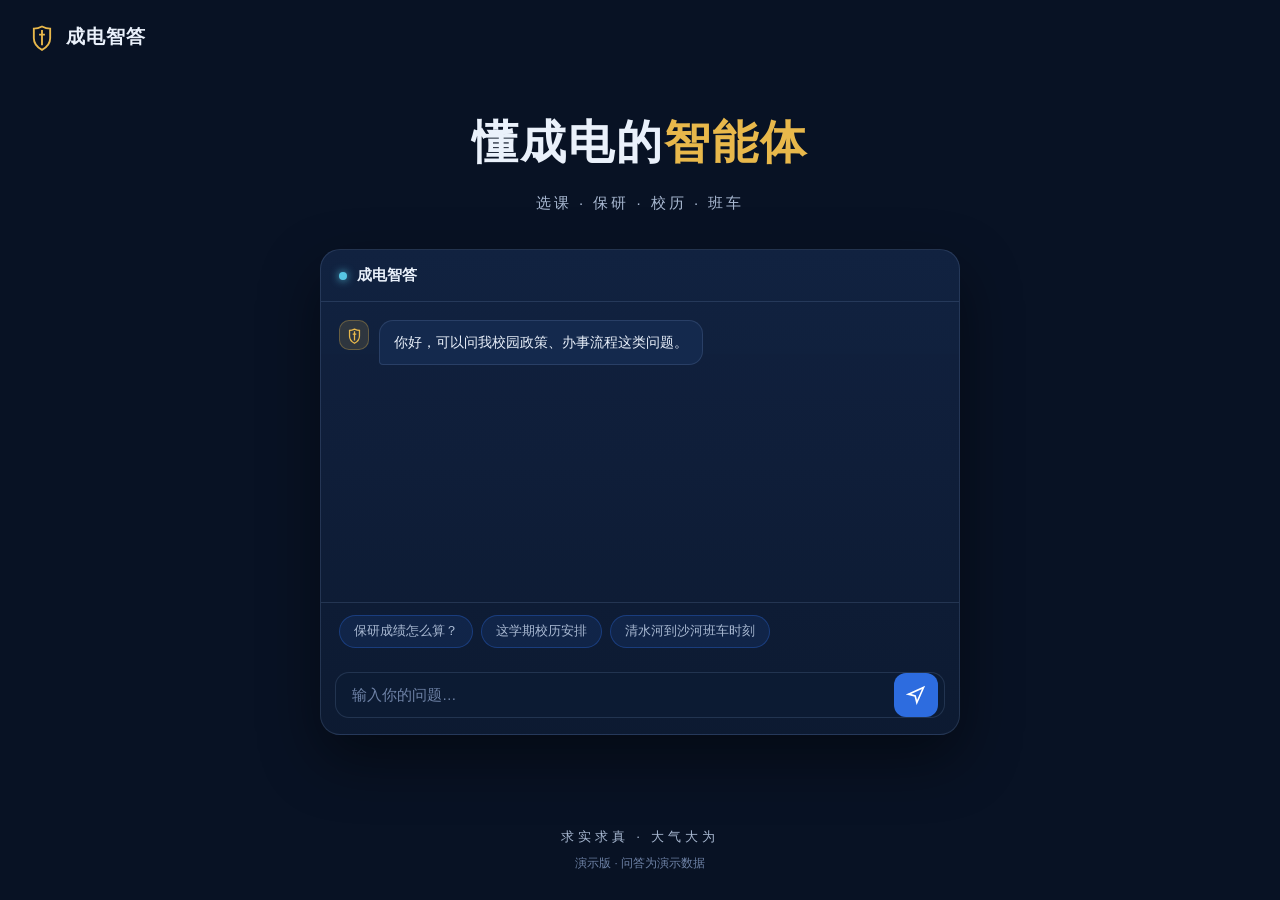
<file: docs/index.html>
<!DOCTYPE html>
<html lang="zh-CN">
<head>
<meta charset="UTF-8">
<meta name="viewport" content="width=device-width, initial-scale=1.0">
<title>成电智答 · 电子科技大学校园智能体</title>
<link rel="stylesheet" href="https://miaoda.feishu.cn/fonts/css2?family=Noto+Serif+SC:wght@600;700;900&family=Noto+Sans+SC:wght@300;400;500;700&display=swap">
<style>
:root{
  --bg:#081224;
  --bg-soft:#0C1B33;
  --card:#10213F;
  --card-2:#14294D;
  --line:rgba(150,180,228,0.16);
  --primary:#2D6CDF;
  --primary-deep:#1B4FA8;
  --accent:#E8B84B;
  --cyan:#57C7E4;
  --text:#EAF1FB;
  --text-2:#A9B9D2;
  --text-3:#6E82A6;
  --serif:'Noto Serif SC','Songti SC','STSong',serif;
  --sans:'Noto Sans SC','PingFang SC','Microsoft YaHei',sans-serif;
}
*{margin:0;padding:0;box-sizing:border-box}
html{scroll-behavior:smooth}
body{background:var(--bg);color:var(--text);font-family:var(--sans);line-height:1.6;-webkit-font-smoothing:antialiased}
button{font-family:inherit;cursor:pointer}
svg{display:block}

/* ===== 页 ===== */
.page{position:relative;min-height:100vh;display:flex;flex-direction:column}
.bg{position:absolute;inset:0;background-image:url('https://aka.doubaocdn.com/s/AueEtGcVEj');background-size:cover;background-position:center 32%;opacity:.6}
.veil{position:absolute;inset:0;background:linear-gradient(180deg,rgba(8,18,36,0.74) 0%,rgba(8,18,36,0.4) 50%,var(--bg) 100%)}
.content{position:relative;flex:1;display:flex;flex-direction:column}

/* ===== 顶栏 ===== */
.bar{display:flex;align-items:center;justify-content:space-between;padding:22px 28px}
.brand{display:flex;align-items:center;gap:10px;font-family:var(--serif);font-weight:700;font-size:19px;letter-spacing:1px}
.brand .logo{width:28px;height:28px;color:var(--accent)}

/* ===== 主体 ===== */
.main{flex:1;display:flex;flex-direction:column;align-items:center;justify-content:center;padding:0 24px 40px;text-align:center}
.main h1{font-family:var(--serif);font-weight:900;font-size:clamp(30px,4.6vw,46px);letter-spacing:2px}
.main h1 em{font-style:normal;color:var(--accent)}
.main .sub{margin-top:12px;color:var(--text-2);font-size:15px;letter-spacing:3px}

/* ===== 聊天卡 ===== */
.chat-card{width:100%;max-width:640px;margin-top:34px;text-align:left;background:linear-gradient(180deg,rgba(18,35,66,0.94),rgba(13,27,50,0.97));border:1px solid var(--line);border-radius:20px;overflow:hidden;box-shadow:0 24px 60px rgba(0,0,0,0.45)}
.chat-head{display:flex;align-items:center;gap:10px;padding:14px 18px;border-bottom:1px solid var(--line)}
.chat-head .dot{width:8px;height:8px;border-radius:50%;background:var(--cyan);box-shadow:0 0 8px var(--cyan);animation:pulse 2.4s infinite}
@keyframes pulse{0%,100%{opacity:1}50%{opacity:.35}}
.chat-head .t{font-size:14.5px;font-weight:600}
.msg-area{height:300px;overflow-y:auto;padding:18px 18px 6px;display:flex;flex-direction:column;gap:14px;scrollbar-width:thin;scrollbar-color:rgba(150,180,228,0.25) transparent}
.msg{display:flex;gap:10px;max-width:92%}
.msg.user{align-self:flex-end;flex-direction:row-reverse}
.msg-avatar{flex:0 0 30px;width:30px;height:30px;border-radius:10px;display:flex;align-items:center;justify-content:center}
.msg.user .msg-avatar{background:var(--primary);color:#fff}
.msg.bot .msg-avatar{background:rgba(232,184,75,0.14);color:var(--accent);border:1px solid rgba(232,184,75,0.3)}
.msg-avatar svg{width:17px;height:17px}
.bubble{padding:10px 14px;border-radius:14px;font-size:14px;animation:msgIn .35s ease-out}
@keyframes msgIn{from{opacity:0;transform:translateY(10px)}to{opacity:1;transform:none}}
.msg.user .bubble{background:var(--primary-deep);border-bottom-right-radius:4px}
.msg.bot .bubble{background:var(--card-2);border:1px solid var(--line);border-bottom-left-radius:4px}
.src-line{display:flex;align-items:center;gap:6px;margin-top:8px;font-size:11.5px;color:var(--text-3)}
.src-line svg{width:12px;height:12px;color:var(--cyan)}
.typing{display:inline-flex;gap:5px;padding:6px 2px}
.typing i{width:7px;height:7px;border-radius:50%;background:var(--text-3);animation:blink 1.2s infinite}
.typing i:nth-child(2){animation-delay:.2s}
.typing i:nth-child(3){animation-delay:.4s}
@keyframes blink{0%,80%,100%{opacity:.25}40%{opacity:1}}
.quick-row{display:flex;flex-wrap:wrap;gap:8px;padding:12px 18px;border-top:1px solid var(--line)}
.quick{font-size:12.5px;color:var(--text-2);background:rgba(45,108,223,0.12);border:1px solid rgba(45,108,223,0.35);border-radius:999px;padding:7px 14px;transition:all .2s}
.quick:hover{color:#fff;background:var(--primary);border-color:var(--primary)}
.input-row{display:flex;align-items:center;gap:10px;padding:12px 14px 16px}
.input-box{flex:1;display:flex;align-items:center;background:var(--bg-soft);border:1px solid var(--line);border-radius:14px;padding:0 6px 0 16px;transition:border-color .25s,box-shadow .25s}
.input-box:focus-within{border-color:var(--primary);box-shadow:0 0 0 3px rgba(45,108,223,0.22)}
.input-box input{flex:1;background:none;border:none;outline:none;color:var(--text);font-size:14.5px;font-family:inherit;height:42px;min-width:0}
.input-box input::placeholder{color:var(--text-3)}
.send-btn{width:44px;height:44px;border:none;border-radius:12px;background:var(--primary);color:#fff;display:flex;align-items:center;justify-content:center;transition:background .2s,transform .15s}
.send-btn:hover{background:#3B7AE8}
.send-btn:active{transform:scale(.94)}
.send-btn svg{width:20px;height:20px}

/* ===== 页脚 ===== */
.foot{padding:20px 24px 28px;text-align:center}
.foot .motto{font-family:var(--serif);color:var(--text-2);font-size:13px;letter-spacing:4px}
.foot .note{margin-top:6px;font-size:11.5px;color:var(--text-3)}

@media (max-width:768px){
  .bar{padding:18px 18px}
  .main{padding:0 16px 28px}
  .chat-card{margin-top:26px}
  .msg-area{height:280px}
}
</style>
</head>
<body>
<div class="page">
  <div class="bg"></div>
  <div class="veil"></div>
  <div class="content">

    <div class="bar">
      <span class="brand">
        <svg class="logo" viewBox="0 0 24 24" fill="none" stroke="currentColor" stroke-width="1.6"><path d="M12 3c2.8 1.4 5 1.8 7 1.8v8.2c0 4.4-3.4 8-7 10-3.6-2-7-5.6-7-10V4.8c2 0 4.2-.4 7-1.8z"/><path d="M12 6v13M9.5 10h5"/></svg>
        成电智答
      </span>
    </div>

    <div class="main">
      <h1>懂成电的<em>智能体</em></h1>
      <p class="sub">选课 · 保研 · 校历 · 班车</p>

      <div class="chat-card">
        <div class="chat-head">
          <span class="dot"></span>
          <span class="t">成电智答</span>
        </div>
        <div class="msg-area" id="msgArea">
          <div class="msg bot">
            <span class="msg-avatar"><svg viewBox="0 0 24 24" fill="none" stroke="currentColor" stroke-width="1.8"><path d="M12 3c2.8 1.4 5 1.8 7 1.8v8.2c0 4.4-3.4 8-7 10-3.6-2-7-5.6-7-10V4.8c2 0 4.2-.4 7-1.8z"/><path d="M12 6v13M9.5 10h5"/></svg></span>
            <div class="bubble">你好，可以问我校园政策、办事流程这类问题。</div>
          </div>
        </div>
        <div class="quick-row" id="quickRow">
          <button class="quick" data-q="保研成绩怎么算？">保研成绩怎么算？</button>
          <button class="quick" data-q="这学期校历安排">这学期校历安排</button>
          <button class="quick" data-q="清水河到沙河班车时刻">清水河到沙河班车时刻</button>
        </div>
        <div class="input-row">
          <div class="input-box">
            <input id="chatInput" type="text" placeholder="输入你的问题…" autocomplete="off">
            <button class="send-btn" id="sendBtn" aria-label="发送">
              <svg viewBox="0 0 24 24" fill="none" stroke="currentColor" stroke-width="2"><path d="M3 11l18-8-8 18-2-8-8-2z"/></svg>
            </button>
          </div>
        </div>
      </div>
    </div>

    <div class="foot">
      <div class="motto">求实求真 · 大气大为</div>
      <div class="note">演示版 · 问答为演示数据</div>
    </div>

  </div>
</div>

<script>
(function(){
  "use strict";
  var qa = {
    "保研成绩怎么算？": {
      a: "保研综合成绩一般由学业成绩与综合素质测评构成，不同学院权重可能不同，具体以教务处当年通知为准。",
      src: "教务处官网（示例）"
    },
    "这学期校历安排": {
      a: "校历页签提供教学周、考试周与假期安排，具体日期以学校官方发布为准。",
      src: "学校官网 · 校历（示例）"
    },
    "清水河到沙河班车时刻": {
      a: "工作日开行通勤班车，发车时间与站点以后勤保障部最新通知为准。",
      src: "后勤保障部（示例）"
    }
  };
  var fallback = {
    a: "这个问题知识库暂未收录，建议去对应部门官网核实。",
    src: "知识库未收录"
  };

  var area = document.getElementById("msgArea");
  var input = document.getElementById("chatInput");
  var sendBtn = document.getElementById("sendBtn");

  function scrollBottom(){ area.scrollTop = area.scrollHeight; }

  function addMsg(role, html){
    var wrap = document.createElement("div");
    wrap.className = "msg " + role;
    var avatar = role === "user"
      ? '<span class="msg-avatar"><svg viewBox="0 0 24 24" fill="none" stroke="currentColor" stroke-width="1.8"><path d="M12 12a4 4 0 1 0 0-8 4 4 0 0 0 0 8zM4 21c0-4 4-6 8-6s8 2 8 6"/></svg></span>'
      : '<span class="msg-avatar"><svg viewBox="0 0 24 24" fill="none" stroke="currentColor" stroke-width="1.8"><path d="M12 3c2.8 1.4 5 1.8 7 1.8v8.2c0 4.4-3.4 8-7 10-3.6-2-7-5.6-7-10V4.8c2 0 4.2-.4 7-1.8z"/><path d="M12 6v13M9.5 10h5"/></svg></span>';
    wrap.innerHTML = avatar + '<div class="bubble">' + html + "</div>";
    area.appendChild(wrap);
    scrollBottom();
  }

  function showTyping(){
    var wrap = document.createElement("div");
    wrap.className = "msg bot";
    wrap.id = "typingMsg";
    wrap.innerHTML = '<span class="msg-avatar"><svg viewBox="0 0 24 24" fill="none" stroke="currentColor" stroke-width="1.8"><path d="M12 3c2.8 1.4 5 1.8 7 1.8v8.2c0 4.4-3.4 8-7 10-3.6-2-7-5.6-7-10V4.8c2 0 4.2-.4 7-1.8z"/><path d="M12 6v13M9.5 10h5"/></svg></span>' +
      '<div class="bubble"><span class="typing"><i></i><i></i><i></i></span></div>';
    area.appendChild(wrap);
    scrollBottom();
  }

  function removeTyping(){
    var t = document.getElementById("typingMsg");
    if (t) t.remove();
  }

  function srcLine(src){
    var icon = '<svg viewBox="0 0 24 24" fill="none" stroke="currentColor" stroke-width="2"><path d="M14 3h7v7M21 3l-9 9"/><path d="M19 13v6a2 2 0 0 1-2 2H5a2 2 0 0 1-2-2V7a2 2 0 0 1 2-2h6"/></svg>';
    return '<div class="src-line">' + icon + (src === "知识库未收录" ? "知识库未收录" : "来源：" + src) + "</div>";
  }

  function localReply(text){
    var entry = qa[text] || fallback;
    setTimeout(function(){
      removeTyping();
      addMsg("bot", entry.a + srcLine(entry.src));
    }, 900 + Math.random() * 500);
  }

  function send(text){
    text = text.trim();
    if (!text) return;
    addMsg("user", text.replace(/</g, "&lt;"));
    input.value = "";
    showTyping();
    fetch("/api/chat", {
      method: "POST",
      headers: { "Content-Type": "application/json" },
      body: JSON.stringify({ question: text })
    }).then(function(r){
      if (!r.ok) throw new Error("bad status");
      return r.json();
    }).then(function(res){
      removeTyping();
      addMsg("bot", res.answer + srcLine(res.source));
    }).catch(function(){
      localReply(text);
    });
  }

  sendBtn.addEventListener("click", function(){ send(input.value); });
  input.addEventListener("keydown", function(e){
    if (e.key === "Enter") send(input.value);
  });
  document.getElementById("quickRow").addEventListener("click", function(e){
    var b = e.target.closest(".quick");
    if (b) send(b.getAttribute("data-q"));
  });
})();
</script>
</body>
</html>
</file>
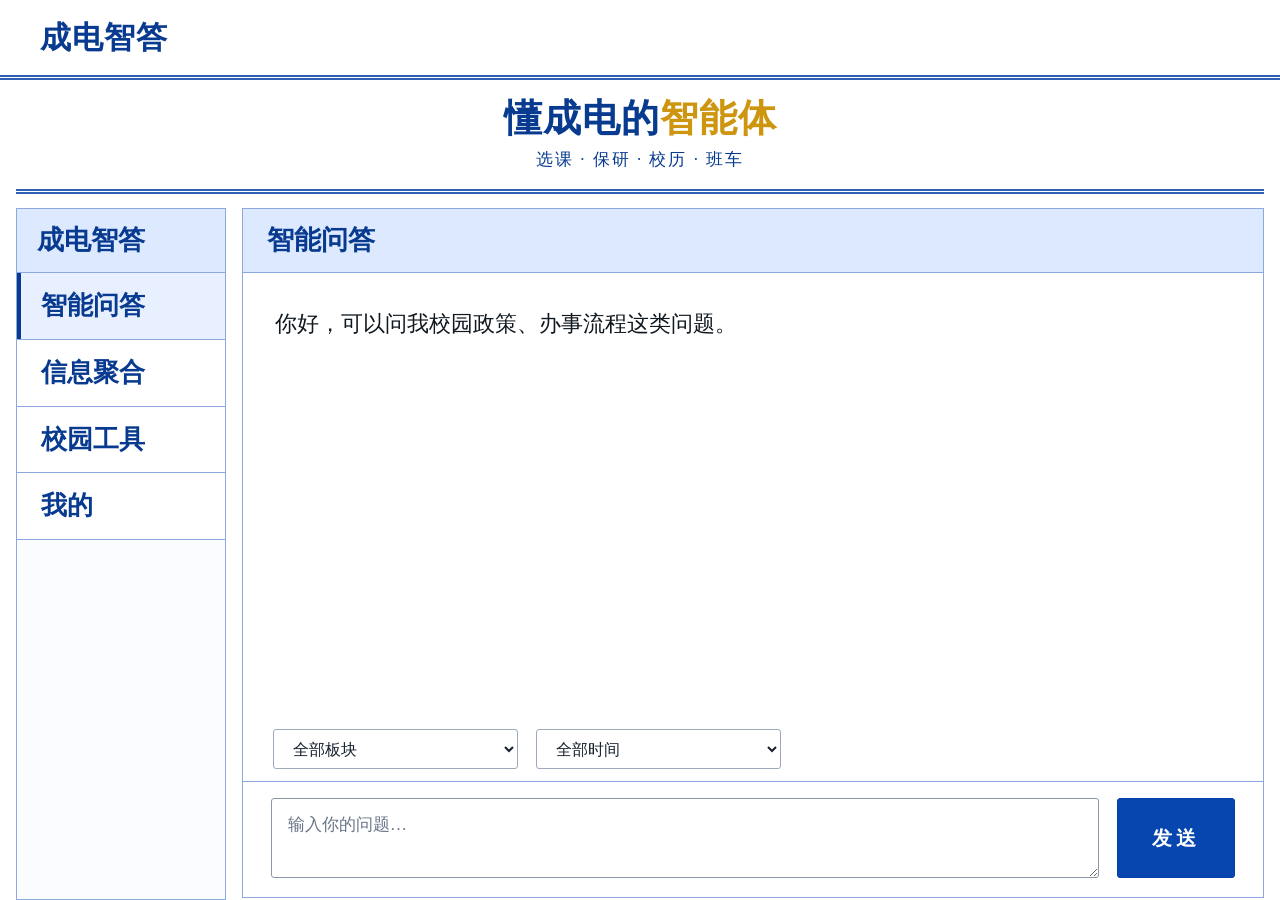
<file: frontend/index.html>
<!DOCTYPE html>
<html lang="zh-CN">
<head>
<meta charset="UTF-8">
<meta name="viewport" content="width=device-width, initial-scale=1.0">
<title>成电智答 · 电子科技大学校园智能体</title>
<link rel="icon" href="data:,">
<link rel="stylesheet" href="https://miaoda.feishu.cn/fonts/css2?family=Noto+Serif+SC:wght@600;700;900&family=Noto+Sans+SC:wght@300;400;500;700&display=swap">
<link rel="stylesheet" href="assets/style.css">
    <link rel="stylesheet" href="assets/forum.css">
</head>
<body data-view="chat">
<div class="page">
  <div class="bg"></div>
  <div class="veil"></div>
  <div class="content">

    <div class="bar">
      <span class="brand">
        <svg class="logo" viewBox="0 0 24 24" fill="none" stroke="currentColor" stroke-width="1.6"><path d="M12 3c2.8 1.4 5 1.8 7 1.8v8.2c0 4.4-3.4 8-7 10-3.6-2-7-5.6-7-10V4.8c2 0 4.2-.4 7-1.8z"/><path d="M12 6v13M9.5 10h5"/></svg>
        成电智答
      </span>
    </div>

    <div class="site-hero" id="siteHero"><h1>懂成电的<em>智能体</em></h1><p>选课 · 保研 · 校历 · 班车</p></div>
    <div class="forum-layout">
      <aside class="forum-sidebar" aria-label="栏目导航">
        <div class="forum-sidebar-title">成电智答</div>
      <nav class="nav" id="nav" aria-label="主导航">
        <button class="nav-btn active" data-view="chat" aria-current="page">智能问答</button>
        <button class="nav-btn" data-view="feed">信息聚合</button>
        <button class="nav-btn" data-view="tools">校园工具</button>
        <button class="nav-btn" data-view="mine">我的</button>
      </nav>
      </aside>
      <main class="forum-main">
        <div class="views">

      <!-- ===== 智能问答 ===== -->
      <section class="view active" id="view-chat">
        <div class="main">

          <div class="chat-card">
            <div class="chat-head">
              <span class="t">智能问答</span>
            </div>
            <div class="msg-area" id="msgArea" role="log" aria-label="问答记录" aria-live="polite" aria-relevant="additions">
              <div class="msg bot">
                <span class="msg-avatar"><svg viewBox="0 0 24 24" fill="none" stroke="currentColor" stroke-width="1.8"><path d="M12 3c2.8 1.4 5 1.8 7 1.8v8.2c0 4.4-3.4 8-7 10-3.6-2-7-5.6-7-10V4.8c2 0 4.2-.4 7-1.8z"/><path d="M12 6v13M9.5 10h5"/></svg></span>
                <div class="bubble">你好，可以问我校园政策、办事流程这类问题。</div>
              </div>
            </div>
            <div class="filter-row">
              <select id="boardSel" aria-label="板块筛选">
                <option value="">全部板块</option>
              </select>
              <select id="timeSel" aria-label="时间筛选">
                <option value="">全部时间</option>
                <option value="1m">最近一月</option>
                <option value="3m">最近三月</option>
                <option value="1y">最近一年</option>
                <option value="3y">最近三年</option>
              </select>
            </div>
            <div class="input-row">
              <div class="input-box">
                <textarea id="chatInput" rows="3" aria-label="输入校园问题" placeholder="输入你的问题…"></textarea>
                <button class="send-btn" id="sendBtn" aria-label="发送">
                  <svg viewBox="0 0 24 24" fill="none" stroke="currentColor" stroke-width="2"><path d="M3 11l18-8-8 18-2-8-8-2z"/></svg>
                </button>
              </div>
            </div>
          </div>
        </div>
      </section>

      <!-- ===== 信息聚合 ===== -->
      <section class="view" id="view-feed">
        <div class="pane">
          <div class="pane-head">
            <h2>信息<em>聚合</em></h2>
            <span class="pane-sub">通知公告 · 讲座 · 竞赛 · 招聘，来自论坛知识库</span>
          </div>
          <div class="feed-tabs" id="feedTabs"></div>
          <div class="feed-list" id="feedList"><div class="empty">加载中…</div></div>
          <div class="pager" hidden>
            <button id="prevPage" disabled>上一页</button>
            <span id="pageInfo"></span>
            <button id="nextPage" disabled>下一页</button>
          </div>
        </div>
      </section>

      <!-- ===== 校园工具 ===== -->
      <section class="view" id="view-tools">
        <div class="pane">
          <div class="pane-head">
            <h2>校园<em>工具</em></h2>
            <span class="pane-sub">校历 · 班车 · 课表 · 场馆，资料来自知识库检索</span>
          </div>
          <div class="tool-grid" id="toolGrid"><div class="empty">加载中…</div></div>
          <div class="tool-result" id="toolResult"></div>
        </div>
      </section>

      <!-- ===== 我的 ===== -->
      <section class="view" id="view-mine">
        <div class="pane">
          <div class="pane-head">
            <h2>我的<em>收藏</em></h2>
            <span class="pane-sub">收藏与订阅保存在本浏览器，无需登录</span>
          </div>
          <div class="mine-tabs">
            <button class="mtab active" data-mine="fav" aria-pressed="true">收藏</button>
            <button class="mtab" data-mine="sub" aria-pressed="false">订阅</button>
          </div>
          <div id="mineFav"><div class="empty">加载中…</div></div>
          <div id="mineSub" hidden></div>

          <div class="conn-box">
            <button class="conn-head" id="connToggle" type="button" aria-expanded="false" aria-controls="connBody">
              <span>后端连接</span>
              <span class="state" id="connState">检测中…</span>
            </button>
            <div class="conn-body" id="connBody" hidden>
              <input type="url" id="apiBaseInput" aria-label="后端地址" placeholder="http://localhost:8000" spellcheck="false" />
              <div class="conn-actions">
                <button id="apiBaseSave">保存并重连</button>
                <button id="apiBaseReset" class="ghost">恢复默认</button>
              </div>
              <div class="conn-tip" id="connTip">
                本页面部署在 GitHub Pages（https），浏览器豁免 localhost 的混合内容限制，因此可直接访问本机后端。
                若后端端口有变或改用隧道地址，在此修改即可。
              </div>
            </div>
          </div>
        </div>
      </section>

        </div>
      </main>
    </div>

    <div class="foot">
      <div class="motto">求实求真 · 大气大为</div>
      <div class="note">本地运行 · 数据来自清水河畔论坛知识库</div>
    </div>

  </div>
</div>

<script src="config.js"></script>
<script src="assets/app.js"></script>
</body>
</html>
</file>
<file: frontend/assets/style.css>
:root{
  --bg:#081224;
  --bg-soft:#0C1B33;
  --card:#10213F;
  --card-2:#14294D;
  --line:rgba(150,180,228,0.16);
  --primary:#2D6CDF;
  --primary-deep:#1B4FA8;
  --accent:#E8B84B;
  --cyan:#57C7E4;
  --text:#EAF1FB;
  --text-2:#A9B9D2;
  --text-3:#96A9C8;
  --serif:'Noto Serif SC','Songti SC','STSong',serif;
  --sans:'Noto Sans SC','PingFang SC','Microsoft YaHei',sans-serif;
}
*{margin:0;padding:0;box-sizing:border-box}
[hidden]{display:none!important}
:focus-visible{outline:2px solid var(--accent);outline-offset:3px}
::selection{background:var(--primary);color:#fff}
html{scroll-behavior:smooth}
body{background:var(--bg);color:var(--text);font-family:var(--sans);line-height:1.6;-webkit-font-smoothing:antialiased}
button{font-family:inherit;cursor:pointer}
svg{display:block}

/* ===== 页 ===== */
.page{position:relative;min-height:100vh;display:flex;flex-direction:column}
.bg{position:absolute;inset:0;background-image:url('https://aka.doubaocdn.com/s/AueEtGcVEj');background-size:cover;background-position:center 32%;opacity:.6}
.veil{position:absolute;inset:0;background:linear-gradient(180deg,rgba(8,18,36,0.74) 0%,rgba(8,18,36,0.4) 50%,var(--bg) 100%)}
.content{position:relative;flex:1;display:flex;flex-direction:column}

/* ===== 顶栏 ===== */
.bar{display:flex;align-items:center;justify-content:space-between;gap:14px;padding:20px 28px;flex-wrap:wrap}
.brand{display:flex;align-items:center;gap:10px;font-family:var(--serif);font-weight:700;font-size:19px;letter-spacing:1px}
.brand .logo{width:28px;height:28px;color:var(--accent)}
.nav{display:flex;gap:6px;flex-wrap:wrap}
.nav-btn{min-height:40px;font-size:13.5px;color:var(--text-2);background:transparent;border:1px solid transparent;border-radius:999px;padding:7px 16px;transition:all .2s}
.nav-btn:hover{color:#fff;border-color:var(--line)}
.nav-btn.active{color:#fff;background:var(--primary);border-color:var(--primary)}

/* ===== 视图 ===== */
.views{position:relative;flex:1;display:flex;flex-direction:column}
.view{display:none;flex:1;flex-direction:column}
.view.active{display:flex}

/* ===== 主体（问答） ===== */
.main{flex:1;display:flex;flex-direction:column;align-items:center;justify-content:center;padding:12px 24px 28px;text-align:center}
.main h1{font-family:var(--serif);font-weight:900;font-size:clamp(30px,4.6vw,46px);letter-spacing:2px}
.main h1 em{font-style:normal;color:var(--accent)}
.main .sub{margin-top:12px;color:var(--text-2);font-size:15px;letter-spacing:3px}

/* ===== 面板（信息聚合/工具/我的共用） ===== */
.pane{width:100%;max-width:880px;margin:0 auto;padding:10px 24px 48px}
.pane-head{text-align:center;margin-bottom:18px}
.pane-head h2{font-family:var(--serif);font-weight:900;font-size:clamp(24px,3.4vw,32px);letter-spacing:2px}
.pane-head h2 em{font-style:normal;color:var(--accent)}
.pane-sub{display:block;margin-top:6px;font-size:13px;color:var(--text-3);letter-spacing:1px}

/* ===== 聊天卡 ===== */
.chat-card{width:100%;max-width:880px;margin-top:24px;text-align:left;background:linear-gradient(180deg,rgba(18,35,66,0.94),rgba(13,27,50,0.97));border:1px solid var(--line);border-radius:20px;overflow:hidden;box-shadow:0 24px 60px rgba(0,0,0,0.45)}
.chat-head{display:flex;align-items:center;gap:10px;padding:14px 18px;border-bottom:1px solid var(--line)}
.chat-head .dot{width:8px;height:8px;border-radius:50%;background:var(--cyan);box-shadow:0 0 8px var(--cyan);animation:pulse 2.4s infinite}
@keyframes pulse{0%,100%{opacity:1}50%{opacity:.35}}
.chat-head .t{font-size:14.5px;font-weight:600}
.msg-area{height:clamp(180px,32vh,300px);overflow-y:auto;padding:18px 18px 6px;display:flex;flex-direction:column;gap:14px;scrollbar-width:thin;scrollbar-color:rgba(150,180,228,0.25) transparent}
.msg{display:flex;gap:10px;max-width:92%}
.msg.user{align-self:flex-end;flex-direction:row-reverse}
.msg-avatar{flex:0 0 30px;width:30px;height:30px;border-radius:10px;display:flex;align-items:center;justify-content:center}
.msg.user .msg-avatar{background:var(--primary);color:#fff}
.msg.bot .msg-avatar{background:rgba(232,184,75,0.14);color:var(--accent);border:1px solid rgba(232,184,75,0.3)}
.msg-avatar svg{width:17px;height:17px}
.bubble{padding:10px 14px;border-radius:14px;font-size:14px;animation:msgIn .35s ease-out;white-space:pre-wrap;word-break:break-word}
@keyframes msgIn{from{opacity:0;transform:translateY(10px)}to{opacity:1;transform:none}}
.msg.user .bubble{background:var(--primary-deep);border-bottom-right-radius:4px}
.msg.bot .bubble{background:var(--card-2);border:1px solid var(--line);border-bottom-left-radius:4px}
.src-line{display:flex;align-items:center;gap:6px;margin-top:8px;font-size:11.5px;color:var(--text-3)}
.src-line svg{width:12px;height:12px;color:var(--cyan)}
.src-detail{margin-top:8px;font-size:12px}
.src-detail summary{cursor:pointer;color:var(--text-3);user-select:none}
.src-detail summary:hover{color:var(--cyan)}
.src-item{display:flex;gap:8px;align-items:center;padding:5px 0;border-top:1px dashed var(--line)}
.src-item a{flex:1;min-width:0;color:var(--cyan);text-decoration:none;overflow:hidden;text-overflow:ellipsis;white-space:nowrap}
.src-item a:hover{text-decoration:underline}
.src-item .src-meta{color:var(--text-3);white-space:nowrap;font-size:11px}
.typing{display:inline-flex;gap:5px;padding:6px 2px}
.typing i{width:7px;height:7px;border-radius:50%;background:var(--text-3);animation:blink 1.2s infinite}
.typing i:nth-child(2){animation-delay:.2s}
.typing i:nth-child(3){animation-delay:.4s}
@keyframes blink{0%,80%,100%{opacity:.25}40%{opacity:1}}
.quick-row{display:flex;flex-wrap:wrap;gap:8px;padding:12px 18px;border-top:1px solid var(--line)}
.quick{min-height:40px;font-size:12.5px;color:var(--text-2);background:rgba(45,108,223,0.12);border:1px solid rgba(45,108,223,0.35);border-radius:999px;padding:7px 14px;transition:all .2s}
.quick-row .quick{flex:1;text-align:center}
.quick:hover{color:#fff;background:var(--primary);border-color:var(--primary)}
.filter-row{display:flex;gap:8px;padding:10px 18px 0;flex-wrap:wrap}
.filter-row select{font-family:inherit;font-size:12.5px;color:var(--text-2);background:var(--bg-soft);border:1px solid var(--line);border-radius:999px;padding:6px 12px;outline:none;transition:border-color .2s;cursor:pointer;flex:1;min-width:0}
.filter-row select:focus{border-color:var(--primary)}
.filter-row select option{background:var(--bg-soft);color:var(--text)}
.input-row{display:flex;align-items:center;gap:10px;padding:12px 14px 16px}
.input-box{flex:1;display:flex;align-items:center;background:var(--bg-soft);border:1px solid var(--line);border-radius:14px;padding:0 6px 0 16px;transition:border-color .25s,box-shadow .25s}
.input-box:focus-within{border-color:var(--primary);box-shadow:0 0 0 3px rgba(45,108,223,0.22)}
.input-box input{flex:1;background:none;border:none;outline:none;color:var(--text);font-size:14.5px;font-family:inherit;height:42px;min-width:0}
.input-box input::placeholder{color:var(--text-3)}
.send-btn{width:44px;height:44px;border:none;border-radius:12px;background:var(--primary);color:#fff;display:flex;align-items:center;justify-content:center;transition:background .2s,transform .15s}
.send-btn:hover{background:#3B7AE8}
.send-btn:active{transform:scale(.94)}
.send-btn svg{width:20px;height:20px}

/* ===== 信息聚合 ===== */
.feed-tabs{display:flex;gap:8px;justify-content:center;flex-wrap:wrap;margin-bottom:16px}
.ftab{font-size:13px;color:var(--text-2);background:rgba(45,108,223,0.1);border:1px solid var(--line);border-radius:999px;padding:7px 18px;transition:all .2s}
.ftab:hover{color:#fff;border-color:var(--primary)}
.ftab.active{color:#fff;background:var(--primary);border-color:var(--primary)}
.feed-list{display:flex;flex-direction:column;gap:10px;min-height:120px}
.feed-item{display:flex;gap:12px;align-items:flex-start;background:rgba(16,33,63,0.88);border:1px solid var(--line);border-radius:14px;padding:14px 16px;transition:border-color .2s}
.feed-item:hover{border-color:rgba(45,108,223,0.55)}
.fi-main{flex:1;min-width:0}
.fi-title{display:block;color:var(--text);font-size:15px;font-weight:600;text-decoration:none;line-height:1.45}
.fi-title:hover{color:var(--cyan)}
.fi-meta{margin-top:4px;font-size:12px;color:var(--text-3)}
.fi-snippet{margin-top:6px;font-size:13px;color:var(--text-2);display:-webkit-box;-webkit-line-clamp:2;-webkit-box-orient:vertical;overflow:hidden}
.fav-btn{flex:0 0 auto;width:40px;height:40px;border-radius:10px;border:1px solid var(--line);background:transparent;color:var(--text-3);font-size:16px;line-height:1;transition:all .2s}
.fav-btn:hover{border-color:var(--accent);color:var(--accent)}
.fav-btn.on{color:var(--accent);border-color:rgba(232,184,75,0.5);background:rgba(232,184,75,0.1)}
.fav-btn.mini{width:34px;height:34px;font-size:13px;border-radius:8px}
.pager{display:flex;gap:12px;justify-content:center;align-items:center;margin-top:18px}
.pager button{font-size:12.5px;color:var(--text-2);background:rgba(45,108,223,0.12);border:1px solid rgba(45,108,223,0.35);border-radius:999px;padding:7px 16px;transition:all .2s}
.pager button:hover:not(:disabled){color:#fff;background:var(--primary);border-color:var(--primary)}
.pager button:disabled{opacity:.35;cursor:default}
.pager span{font-size:12.5px;color:var(--text-3)}
.empty{text-align:center;color:var(--text-3);font-size:14px;padding:34px 0}
.empty-action{display:block;margin:12px auto 0;min-height:40px;padding:7px 18px;border:1px solid var(--primary);border-radius:999px;background:rgba(45,108,223,.16);color:var(--text);font-size:13px}
.empty-action:hover{background:var(--primary)}
.retry-chat{display:block;margin-top:10px;padding:6px 12px;border:1px solid var(--primary);border-radius:8px;background:rgba(45,108,223,.2);color:var(--text);font-size:12.5px}
.retry-chat:hover{background:var(--primary)}

/* ===== 校园工具 ===== */
.tool-grid{display:grid;grid-template-columns:repeat(auto-fill,minmax(230px,1fr));gap:12px}
.tool-card{background:rgba(16,33,63,0.88);border:1px solid var(--line);border-radius:14px;padding:16px;text-align:left;color:var(--text);transition:all .2s}
.tool-card:hover{border-color:var(--primary);transform:translateY(-2px)}
.tool-card.active{border-color:var(--primary);background:var(--card-2)}
.tool-card .t-name{font-size:16px;font-weight:600}
.tool-card .t-desc{margin-top:6px;font-size:12.5px;color:var(--text-3)}
.tool-result{margin-top:20px}
.tr-head{display:flex;justify-content:space-between;align-items:center;gap:10px;flex-wrap:wrap;margin-bottom:10px}
.tr-title{font-size:14.5px;font-weight:600;color:var(--accent)}
.tool-result .feed-list{min-height:60px}

/* ===== 我的 ===== */
.conn-box{margin-top:22px;border:1px solid var(--line);border-radius:12px;background:rgba(45,108,223,0.06);overflow:hidden}
.conn-head{width:100%;border:0;background:transparent;font-family:inherit;text-align:left;display:flex;justify-content:space-between;align-items:center;gap:10px;padding:11px 16px;font-size:13.5px;color:var(--text-2);cursor:pointer;user-select:none}
.conn-head:hover{color:var(--text)}
.conn-head .state{flex:none;font-size:12px;padding:3px 10px;border-radius:999px;border:1px solid var(--line);color:var(--text-3)}
.conn-head .state.ok{color:#3ddc84;border-color:rgba(61,220,132,.45);background:rgba(61,220,132,.1)}
.conn-head .state.bad{color:#ff6b6b;border-color:rgba(255,107,107,.45);background:rgba(255,107,107,.1)}
.conn-body{padding:2px 16px 15px}
.conn-body input{width:100%;font-family:inherit;font-size:13px;color:var(--text);background:var(--bg-soft);border:1px solid var(--line);border-radius:8px;padding:9px 12px;outline:none;margin-bottom:10px}
.conn-body input:focus{border-color:var(--primary)}
.conn-actions{display:flex;gap:8px;flex-wrap:wrap}
.conn-actions button{font-size:12.5px;color:var(--text-2);background:rgba(45,108,223,.12);border:1px solid rgba(45,108,223,.35);border-radius:999px;padding:7px 16px;transition:all .2s}
.conn-actions button:hover{color:#fff;border-color:var(--primary)}
.conn-actions button.ghost{background:transparent;border-color:var(--line)}
.conn-tip{font-size:12px;color:var(--text-3);line-height:1.75;margin-top:10px;word-break:break-all}
.mine-tabs{display:flex;gap:8px;justify-content:center;margin-bottom:16px}
.mtab{font-size:13px;color:var(--text-2);background:rgba(45,108,223,0.1);border:1px solid var(--line);border-radius:999px;padding:7px 22px;transition:all .2s}
.mtab:hover{color:#fff;border-color:var(--primary)}
.mtab.active{color:#fff;background:var(--primary);border-color:var(--primary)}
.sub-bar{display:flex;gap:8px;justify-content:center;flex-wrap:wrap;align-items:center;margin-bottom:14px}
.sub-bar select{font-family:inherit;font-size:12.5px;color:var(--text-2);background:var(--bg-soft);border:1px solid var(--line);border-radius:999px;padding:7px 12px;outline:none;cursor:pointer;max-width:240px}
.sub-bar select option{background:var(--bg-soft);color:var(--text)}
.chips{display:flex;gap:8px;flex-wrap:wrap;justify-content:center;margin-bottom:18px}
.chip{display:inline-flex;align-items:center;gap:7px;background:rgba(45,108,223,0.15);border:1px solid rgba(45,108,223,0.4);color:var(--text);border-radius:999px;padding:5px 13px;font-size:12.5px}
.chip .x{min-width:28px;min-height:28px;border:0;background:transparent;cursor:pointer;color:var(--text-3);font-size:18px;line-height:1}
.chip .x:hover{color:#f66}
.sub-group{margin-bottom:18px}
.sub-group h3{font-size:14px;color:var(--accent);margin-bottom:8px;font-weight:600}
.mine-section-title{text-align:center;font-size:13.5px;color:var(--text-2);margin:4px 0 12px}

/* ===== 页脚 ===== */
.foot{padding:20px 24px 28px;text-align:center}
.foot .motto{font-family:var(--serif);color:var(--text-2);font-size:13px;letter-spacing:4px}
.foot .note{margin-top:6px;font-size:11.5px;color:var(--text-3)}

@media (max-width:768px){
  .bar{padding:16px 18px}
  .main{padding:0 16px 28px}
  .chat-card{margin-top:22px}
  .msg-area{height:clamp(190px,34vh,290px)}
  .pane{padding:8px 16px 40px}
}

@media (prefers-reduced-motion:reduce){*,*::before,*::after{animation-duration:.01ms!important;transition-duration:.01ms!important;scroll-behavior:auto!important}}

@media (max-width:480px){.nav{width:100%;display:grid;grid-template-columns:repeat(4,minmax(0,1fr));gap:4px}.nav-btn{padding:7px 3px;font-size:12px;white-space:nowrap}.quick-row{flex-wrap:nowrap;overflow-x:auto;scrollbar-width:thin}.quick-row .quick{flex:0 0 auto;white-space:nowrap}.main h1{font-size:clamp(27px,8vw,34px)}}
</file>
<file: frontend/assets/forum.css>
:root{--forum-blue:#083b90;--forum-link:#0646c4;--forum-line:#8ba9df;--forum-soft:#e8f0ff;--forum-text:#101820}
*{box-sizing:border-box}
html{background:#fff}
body{background:#fff;color:var(--forum-text);font-family:"Noto Serif SC","Songti SC","SimSun",serif}
button,input,select,textarea{font:inherit}
button:focus-visible,select:focus-visible,input:focus-visible,textarea:focus-visible,a:focus-visible,summary:focus-visible{outline:3px solid #df9d12;outline-offset:2px}
.bg,.veil{display:none}
.page{min-height:100vh}
.content{width:100%;background:#fff}
.bar{min-height:80px;padding:12px 40px;border-bottom:5px double #2f61b4;display:flex;align-items:center;justify-content:flex-start}
.brand{font-size:31px;font-weight:800;color:var(--forum-blue);letter-spacing:1px}
.brand .logo{display:none}
.site-hero{text-align:center;padding:34px 20px 30px;margin:0 16px;border-bottom:5px double #2f61b4}
.site-hero h1{font-size:clamp(36px,4.2vw,60px);line-height:1.25;letter-spacing:1px;color:var(--forum-blue);font-weight:800}
.site-hero h1 em{font-style:normal;color:#ce950f}
.site-hero p{font-size:clamp(17px,2vw,26px);letter-spacing:4px;color:var(--forum-blue);margin-top:10px}
body:not([data-view="chat"]) .site-hero{display:none}
.forum-layout{display:grid;grid-template-columns:210px minmax(0,1fr);gap:16px;margin:22px auto 0;padding:0 16px;width:min(1500px,100%);align-items:stretch;flex:1}
.forum-sidebar{border:1px solid var(--forum-line);background:#fbfcff;min-width:0}
.forum-sidebar-title{min-height:62px;padding:10px 20px;border-bottom:1px solid var(--forum-line);background:#dce9ff;color:var(--forum-blue);font-size:27px;font-weight:800;display:flex;align-items:center}
.nav{display:flex;flex-direction:column;gap:0}
.nav-btn{width:100%;min-height:66px;padding:12px 24px;text-align:left;border:0;border-bottom:1px solid var(--forum-line);border-radius:0;background:#fff;color:var(--forum-blue);font-size:21px;font-weight:700;white-space:nowrap;transition:background .15s}
.nav-btn:hover,.nav-btn.active{background:var(--forum-soft);border-color:var(--forum-line);color:var(--forum-blue)}
.nav-btn.active{box-shadow:inset 4px 0 var(--forum-blue)}
.forum-main{min-width:0}
.views,.view{min-width:0}
.view.active{display:block}
.main{display:block;padding:0;text-align:left}
.chat-card{width:100%;max-width:none;margin:0;border:1px solid var(--forum-line);border-radius:0;background:#fff;box-shadow:none;overflow:visible}
.chat-head{min-height:62px;padding:10px 24px;border-bottom:1px solid var(--forum-line);background:#dce9ff}
.chat-head .t{font-size:27px;font-weight:800;color:var(--forum-blue)}
.msg-area{height:153px;min-height:153px;padding:25px 32px 12px;gap:13px;background:#fff;scrollbar-color:#b8c9e8 #fff}
.msg{max-width:100%}
.msg-avatar{display:none}
.bubble{padding:6px 0;background:none!important;border:0!important;border-radius:0!important;color:var(--forum-text);font-size:clamp(16px,1.65vw,23px);line-height:1.6;animation:none}
.msg.user{align-self:flex-end}
.msg.user .bubble{color:var(--forum-blue);font-weight:700}
.msg.bot .bubble{color:var(--forum-text)}
.src-line,.src-detail,.src-meta{color:#4e6386}
.src-item a{color:var(--forum-link)}
.quick-row{display:flex;flex-direction:column;gap:0;padding:0;border-top:1px solid var(--forum-line);background:#fff}
.quick-row .quick{display:block;flex:none;width:100%;min-height:61px;padding:12px 32px;text-align:left;white-space:normal;border:0;border-bottom:1px solid var(--forum-line);border-radius:0;background:#fff;color:var(--forum-link);font-size:20px;font-weight:700;text-decoration:underline;text-underline-offset:3px;transition:background .15s}
.quick-row .quick:hover{background:#f2f7ff;color:#002f9f}
.filter-row{display:flex;gap:18px;padding:18px 30px;border-top:0;border-bottom:1px solid var(--forum-line);background:#fff}
.filter-row select{flex:0 1 245px;min-width:0;min-height:44px;padding:7px 15px;border:1px solid #9daabd;border-radius:3px;background:#fff;color:#17202d;font-size:17px;outline:none}
.input-row{padding:23px 28px 27px;background:#fff}
.input-box{display:flex;align-items:stretch;gap:18px;padding:0;border:0;border-radius:0;background:none;box-shadow:none}
.input-box:focus-within{border:0;box-shadow:none}
.input-box textarea{flex:1;min-width:0;height:108px;resize:vertical;padding:13px 16px;border:1px solid #8b98aa;border-radius:3px;background:#fff;color:#111;font-size:18px;line-height:1.5;outline:none}
.input-box textarea::placeholder{color:#697687}
.send-btn{align-self:stretch;width:136px;height:auto;min-height:70px;padding:12px;border:1px solid #0641a3;border-radius:3px;background:#0646ae;color:#fff;font-size:24px;font-weight:800;letter-spacing:4px}
.send-btn::before{content:"发送"}
.send-btn svg{display:none}
.send-btn:hover{background:#003b95}
.foot{padding:25px 20px 35px}
.foot .motto,.foot .note{color:#526993}
.pane{width:100%;max-width:none;min-height:600px;margin:0;padding:0 24px 30px;border:1px solid var(--forum-line);background:#fff}
.pane-head{margin:0 -24px 18px;padding:13px 24px;text-align:left;border-bottom:1px solid var(--forum-line);background:#dce9ff}
.pane-head h2{font-size:28px;color:var(--forum-blue)}
.pane-head h2 em{color:var(--forum-blue)}
.pane-sub{color:#405b82;font-size:14px;letter-spacing:0}
.feed-tabs,.mine-tabs{justify-content:flex-start}
.ftab,.mtab,.quick,.pager button,.conn-actions button{border-radius:3px}
.ftab.active,.mtab.active{background:#0646ae}
.feed-item,.tool-card,.conn-box{border-radius:3px;background:#fff;box-shadow:none}
.fi-title,.src-item a{color:var(--forum-link);text-decoration:underline}
.fi-meta,.fi-snippet,.empty,.pager span,.tool-card .t-desc,.conn-tip{color:#53627a}
.tool-card,.feed-item{border-color:#b6c9e8}
.tool-card:hover,.feed-item:hover{border-color:#4177c9}
@media(max-width:760px){
 .bar{min-height:64px;padding:10px 16px}
 .brand{font-size:25px}
 .site-hero{padding:24px 12px 22px;margin:0 10px}
 .site-hero h1{font-size:clamp(30px,7vw,42px)}
 .site-hero p{letter-spacing:1px}
 .forum-layout{grid-template-columns:1fr;gap:12px;margin-top:12px;padding:0 10px}
 .forum-sidebar{display:grid;grid-template-columns:1fr;border-bottom:0}
 .forum-sidebar-title{display:none}
 .nav{display:grid;grid-template-columns:repeat(4,minmax(0,1fr))}
 .nav-btn{min-height:48px;padding:8px 2px;text-align:center;font-size:13px;border-bottom:1px solid var(--forum-line)}
 .nav-btn.active{box-shadow:inset 0 -3px var(--forum-blue)}
 .chat-head{min-height:52px;padding:8px 14px}
 .chat-head .t{font-size:21px}
 .msg-area{height:135px;min-height:135px;padding:17px 17px 10px}
 .bubble{font-size:16px}
 .quick-row .quick{min-height:49px;padding:9px 16px;font-size:16px}
 .filter-row{padding:12px 14px;gap:10px}
 .filter-row select{flex:1;min-height:40px;font-size:14px;padding:5px 8px}
 .input-row{padding:15px 14px}
 .input-box{gap:8px}
 .input-box textarea{height:90px;padding:9px;font-size:16px}
 .send-btn{width:67px;min-height:55px;padding:5px;font-size:17px;letter-spacing:0}
 .pane{min-height:400px;padding:0 14px 24px}
 .pane-head{margin:0 -14px 16px;padding:12px 14px}
 .pane-head h2{font-size:23px}
}

@media(min-width:761px){.nav-btn{font-size:24px}.bubble{font-size:27px}.quick-row .quick{font-size:24px;min-height:68px}.filter-row select{font-size:19px}.input-box textarea{font-size:20px}}
body[data-view="chat"] .foot{display:none}

@media(min-width:761px){.site-hero{padding-bottom:62px}.nav-btn{font-size:26px}.bubble{font-size:31px}.quick-row .quick{font-size:27px;min-height:77px}.filter-row select{font-size:21px}.input-box textarea{font-size:22px}}

/* 阅读优先的问答区：消息区占主要高度，来源在回答下直接可见。 */
body[data-view="chat"] .site-hero{padding:14px 20px 16px}
body[data-view="chat"] .site-hero h1{font-size:clamp(34px,3vw,43px)}
body[data-view="chat"] .site-hero p{font-size:17px;letter-spacing:2px;margin-top:4px}
body[data-view="chat"] .forum-layout{margin-top:14px}
body[data-view="chat"] .chat-card{display:flex;flex-direction:column;height:calc(100dvh - 210px);min-height:680px}
body[data-view="chat"] .msg-area{flex:1;height:auto;min-height:0;padding:25px 32px 30px;overflow-y:auto;gap:22px;scrollbar-width:auto}
body[data-view="chat"] .msg{max-width:100%}
body[data-view="chat"] .msg.bot{align-self:stretch}
body[data-view="chat"] .msg.user{max-width:min(75%,68ch)}
body[data-view="chat"] .bubble{max-width:74ch;font-size:18px;line-height:1.85;overflow-wrap:anywhere}
body[data-view="chat"] .msg.bot:first-child .bubble{font-size:22px}
body[data-view="chat"] .msg.user .bubble{padding:8px 14px;background:#e8f0ff!important;border:1px solid #b4c9ed!important;color:#173f88}
body[data-view="chat"] .filter-row{padding:12px 30px}
body[data-view="chat"] .filter-row select{min-height:40px;font-size:16px}
body[data-view="chat"] .input-row{padding:16px 28px 19px}
body[data-view="chat"] .input-box textarea{height:80px;font-size:17px}
body[data-view="chat"] .send-btn{width:118px;font-size:20px}
.source-list{max-width:74ch;margin-top:18px;padding-top:14px;border-top:1px solid #a8bde4}
.source-heading{margin-bottom:5px;color:#425e8b;font-size:14px;font-weight:700}
.source-list .src-item{display:flex;align-items:center;gap:12px;padding:9px 0;border-top:0;border-bottom:1px dotted #b7c8e7}
.source-list .src-item a{flex:1;min-width:0;white-space:normal;overflow:visible;text-overflow:clip;color:#0646c4;text-decoration:underline;text-underline-offset:3px;font-size:16px;line-height:1.5}
.source-list .src-meta{font-size:12px;color:#526a90;white-space:nowrap}
.source-list .fav-btn{width:34px;height:34px;color:#174b9a;background:#fff;border:1px solid #9ab4e0}
@media(max-width:760px){
 body[data-view="chat"] .site-hero{padding:13px 10px 12px}
 body[data-view="chat"] .site-hero h1{font-size:30px}
 body[data-view="chat"] .site-hero p{font-size:14px;letter-spacing:0}
 body[data-view="chat"] .forum-layout{margin-top:10px}
 body[data-view="chat"] .chat-card{height:max(590px,calc(100dvh - 260px));min-height:590px}
 body[data-view="chat"] .msg-area{padding:16px 17px 22px}
 body[data-view="chat"] .bubble{font-size:16px;line-height:1.75}
 body[data-view="chat"] .msg.bot:first-child .bubble{font-size:16px}
 body[data-view="chat"] .msg.user{max-width:88%}
 body[data-view="chat"] .filter-row{padding:10px 14px}
 body[data-view="chat"] .filter-row select{font-size:14px}
 body[data-view="chat"] .input-row{padding:12px 14px}
 body[data-view="chat"] .input-box textarea{height:72px;font-size:16px}
 body[data-view="chat"] .send-btn{width:65px;font-size:17px}
 .source-list .src-item{flex-wrap:wrap}
 .source-list .src-item a{flex-basis:100%}
}
</file>
